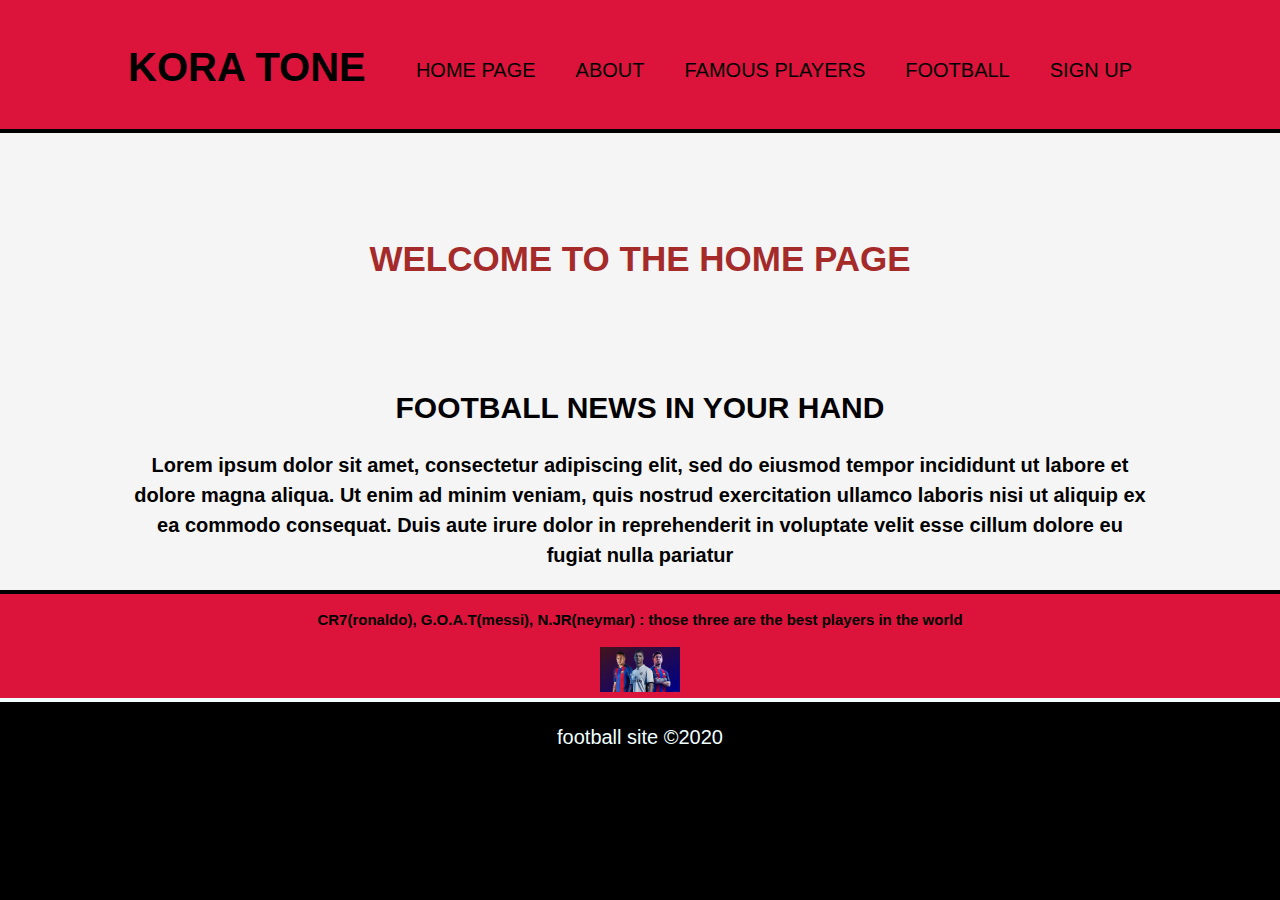
<file: index.html>
<!DOCTYPE html>
<html lang="en"><head>
<meta charset="utf-8">
<meta name="viewport" content="width=device-width">
<meta name="keywords" content="web design, affordable web design, professional web design" />
<meta name="description" content="affordable and professional web design "  />
<meta name="auther" content="mohamed abozid">

<title>home page  | welcome </title>
<link rel="stylesheet" href="homestyle.css">

</head>
<body> 
    <header>
    <div class="container">
        <div id="branding">
            <h1>kora tone</h1>
        </div>
        <nav>
            <ul>
                <li><a href="index.html">home page</a></li>
                <li><a href="talk about football.html">about</a></li>
                <li><a href="famous players.html">famous players</a></li>
                
                <li><a href="football.html">football</a></li>
                <li><a href="signup.html">sign up</a></li>
            </ul>
        </nav>
    </div>
    </header>

    <section id="showcase">
        <div class="container">
            <h1 style="font-size: 35px; color: brown;">welcome to the home page</h1>
                <h1> football news in your hand 
            </h1> 
        
            <p>
                Lorem ipsum dolor sit amet, consectetur adipiscing elit, sed do eiusmod tempor incididunt ut labore et dolore magna aliqua. Ut enim ad minim veniam, quis nostrud exercitation ullamco laboris nisi ut aliquip ex ea commodo consequat. Duis aute irure dolor in reprehenderit in voluptate velit esse cillum dolore eu fugiat nulla pariatur
            </p> 
    
        </div>  
    </section>
    <section id="complete">
        <div class="container">
          <p>CR7(ronaldo), G.O.A.T(messi), N.JR(neymar) : those three are the best players in the world </p> 
          <img src="anda.jpg" width="80" height="45"> 
         
        </div>
    </section>
    <footer>
        <p>football site &copy;2020</p>
    </footer>
</file>
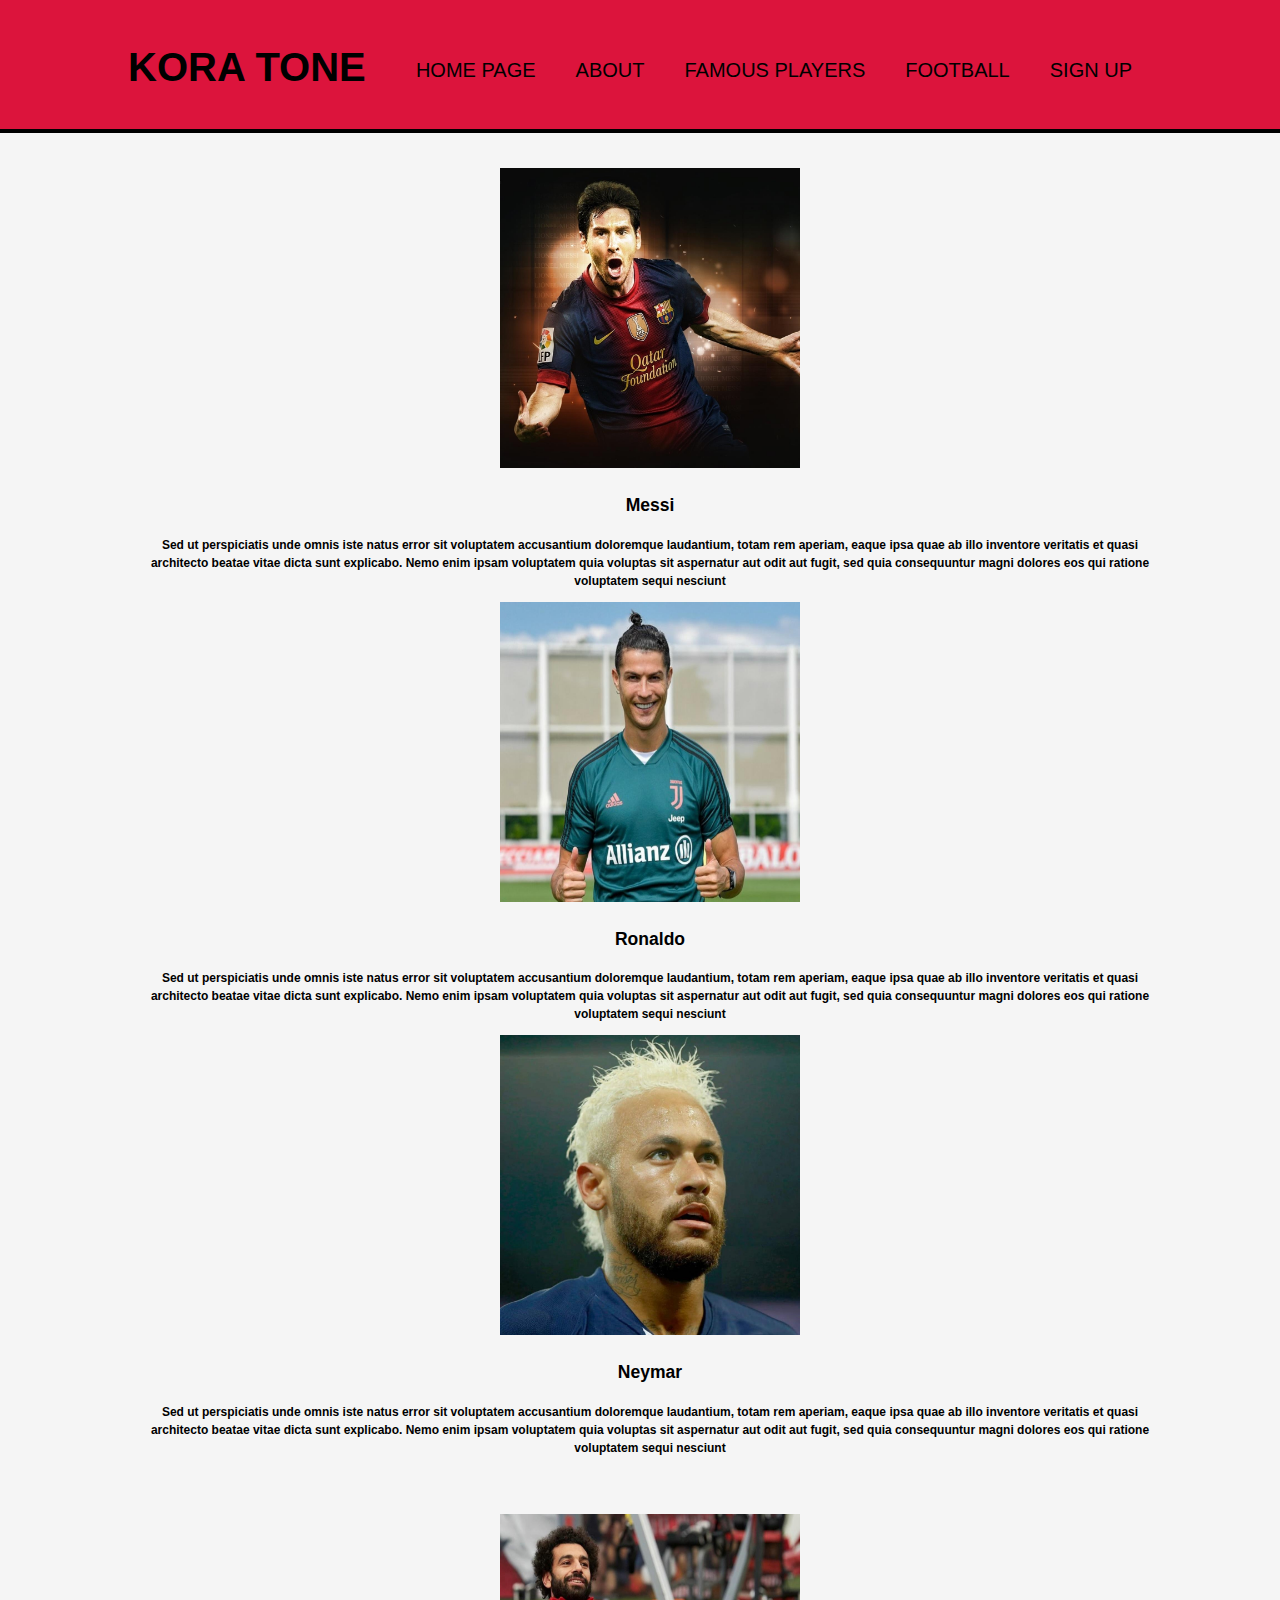
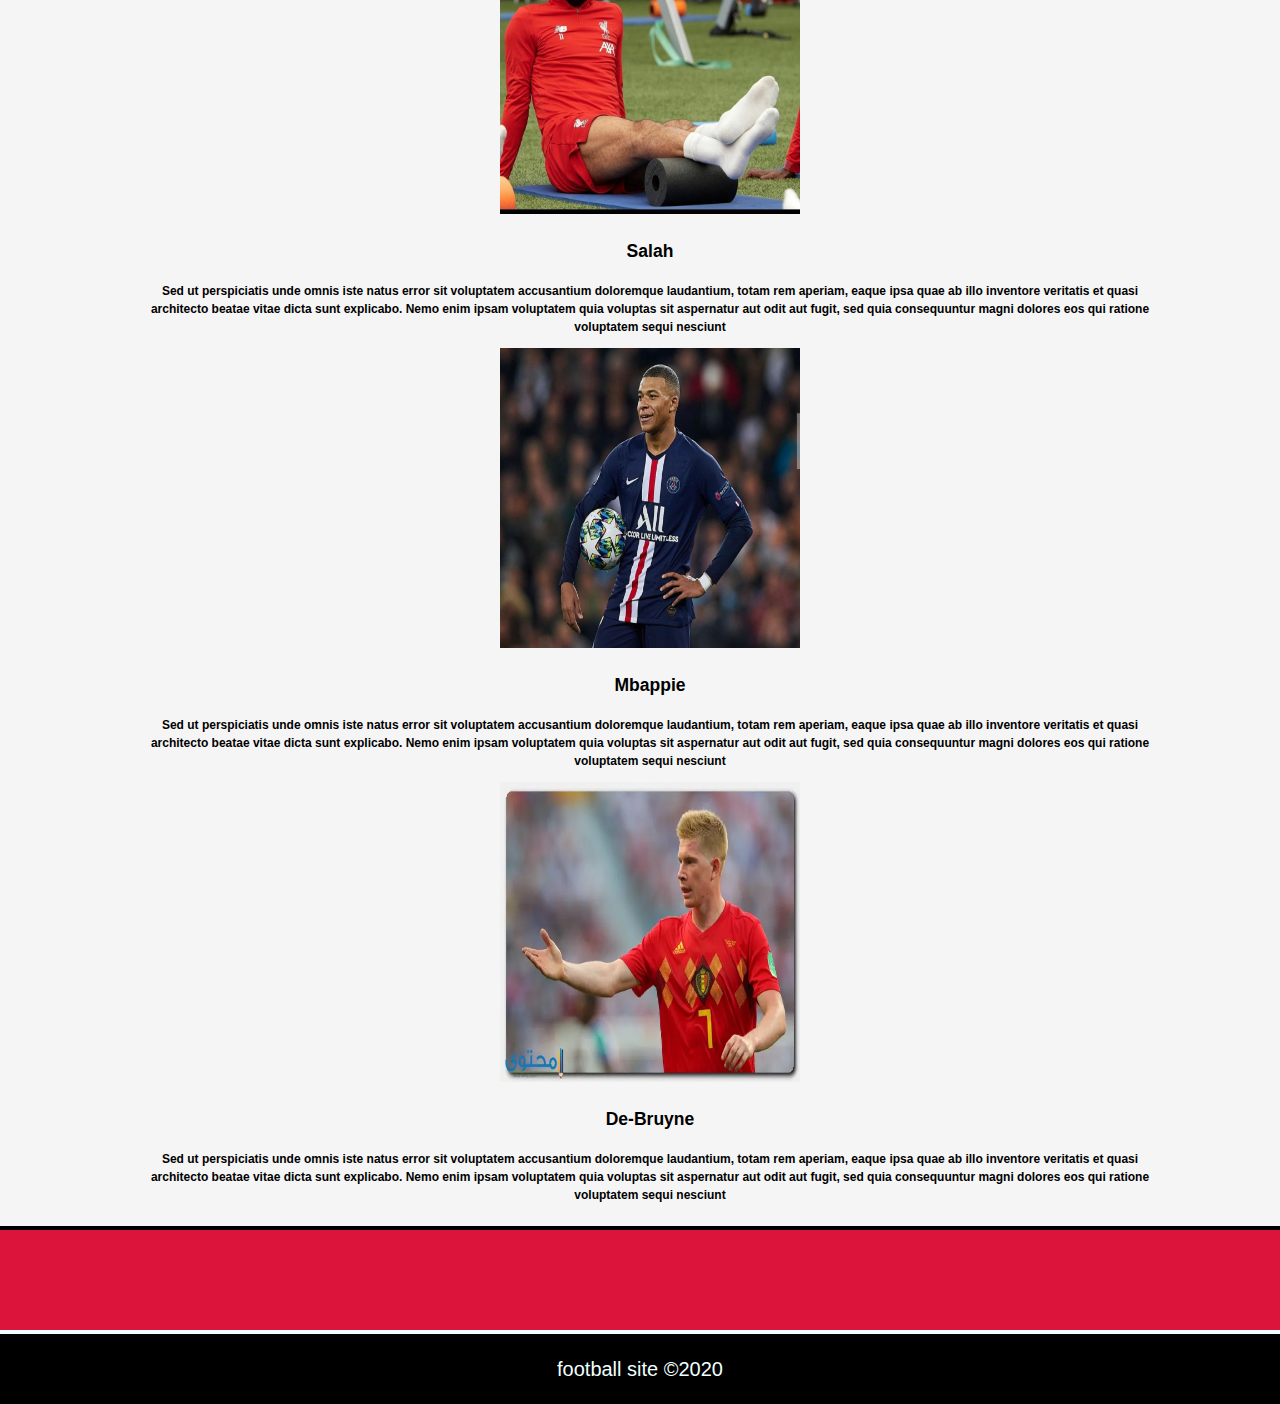
<file: famous players.html>
<!DOCTYPE html>
<html lang="en"><head>
<meta charset="utf-8">
<meta name="viewport" content="width=device-width">
<meta name="keywords" content="web design, affordable web design, professional web design" />
<meta name="description" content="affordable and professional web design "  />
<meta name="auther" content="mohamed abozid">

<title>famous players | welcome </title>
<link rel="stylesheet" href="famous.css">

</head>
<body> 
    <header>
    <div class="container">
        <div id="branding">
            <h1>kora tone</h1>
        </div>
        <nav>
            <ul>
                <li><a href="index.html">home page</a></li>
                <li><a href="talk about football.html">about</a></li>
                <li><a href="famous players.html">famous players</a></li>
                
                <li><a href="football.html">football</a></li>
                <li><a href="signup.html">sign up</a></li>
            </ul>
        </nav>
    </div>
    </header>

    <section id="showcase">
        <div class="container">
         <div class="photo">
             <img src="messi.jpeg">
             <h3>Messi</h3>
             <p>Sed ut perspiciatis unde omnis iste natus error sit voluptatem accusantium doloremque laudantium, totam rem aperiam, eaque ipsa quae ab illo inventore veritatis et quasi architecto beatae vitae dicta sunt explicabo. Nemo enim ipsam voluptatem quia voluptas sit aspernatur aut odit aut fugit, sed quia consequuntur magni dolores eos qui ratione voluptatem sequi nesciunt</p>
             <img src="ronaldo.jpeg">
             <h3>Ronaldo</h3>
             <p>Sed ut perspiciatis unde omnis iste natus error sit voluptatem accusantium doloremque laudantium, totam rem aperiam, eaque ipsa quae ab illo inventore veritatis et quasi architecto beatae vitae dicta sunt explicabo. Nemo enim ipsam voluptatem quia voluptas sit aspernatur aut odit aut fugit, sed quia consequuntur magni dolores eos qui ratione voluptatem sequi nesciunt</p>

             <img src="neymar.jpeg">
             <h3>Neymar</h3>
             <p>Sed ut perspiciatis unde omnis iste natus error sit voluptatem accusantium doloremque laudantium, totam rem aperiam, eaque ipsa quae ab illo inventore veritatis et quasi architecto beatae vitae dicta sunt explicabo. Nemo enim ipsam voluptatem quia voluptas sit aspernatur aut odit aut fugit, sed quia consequuntur magni dolores eos qui ratione voluptatem sequi nesciunt</p>
         </div> 
         <div class="photo">
            <img src="salah.jpeg">
            <h3>Salah</h3>
            <p>Sed ut perspiciatis unde omnis iste natus error sit voluptatem accusantium doloremque laudantium, totam rem aperiam, eaque ipsa quae ab illo inventore veritatis et quasi architecto beatae vitae dicta sunt explicabo. Nemo enim ipsam voluptatem quia voluptas sit aspernatur aut odit aut fugit, sed quia consequuntur magni dolores eos qui ratione voluptatem sequi nesciunt</p>
            <img src="mbappe.jpeg">
            <h3>Mbappie</h3>
            <p>Sed ut perspiciatis unde omnis iste natus error sit voluptatem accusantium doloremque laudantium, totam rem aperiam, eaque ipsa quae ab illo inventore veritatis et quasi architecto beatae vitae dicta sunt explicabo. Nemo enim ipsam voluptatem quia voluptas sit aspernatur aut odit aut fugit, sed quia consequuntur magni dolores eos qui ratione voluptatem sequi nesciunt</p>

            <img src="De-Bruyne38.jpg.webp">
            <h3>De-Bruyne</h3>
            <p>Sed ut perspiciatis unde omnis iste natus error sit voluptatem accusantium doloremque laudantium, totam rem aperiam, eaque ipsa quae ab illo inventore veritatis et quasi architecto beatae vitae dicta sunt explicabo. Nemo enim ipsam voluptatem quia voluptas sit aspernatur aut odit aut fugit, sed quia consequuntur magni dolores eos qui ratione voluptatem sequi nesciunt</p>
        </div> 

        </div>   
    </section>
    <section id="complete">
        <div class="container">
         
        </div>
    </section>
    <footer>
        <p>football site &copy;2020</p>
    </footer>
</file>
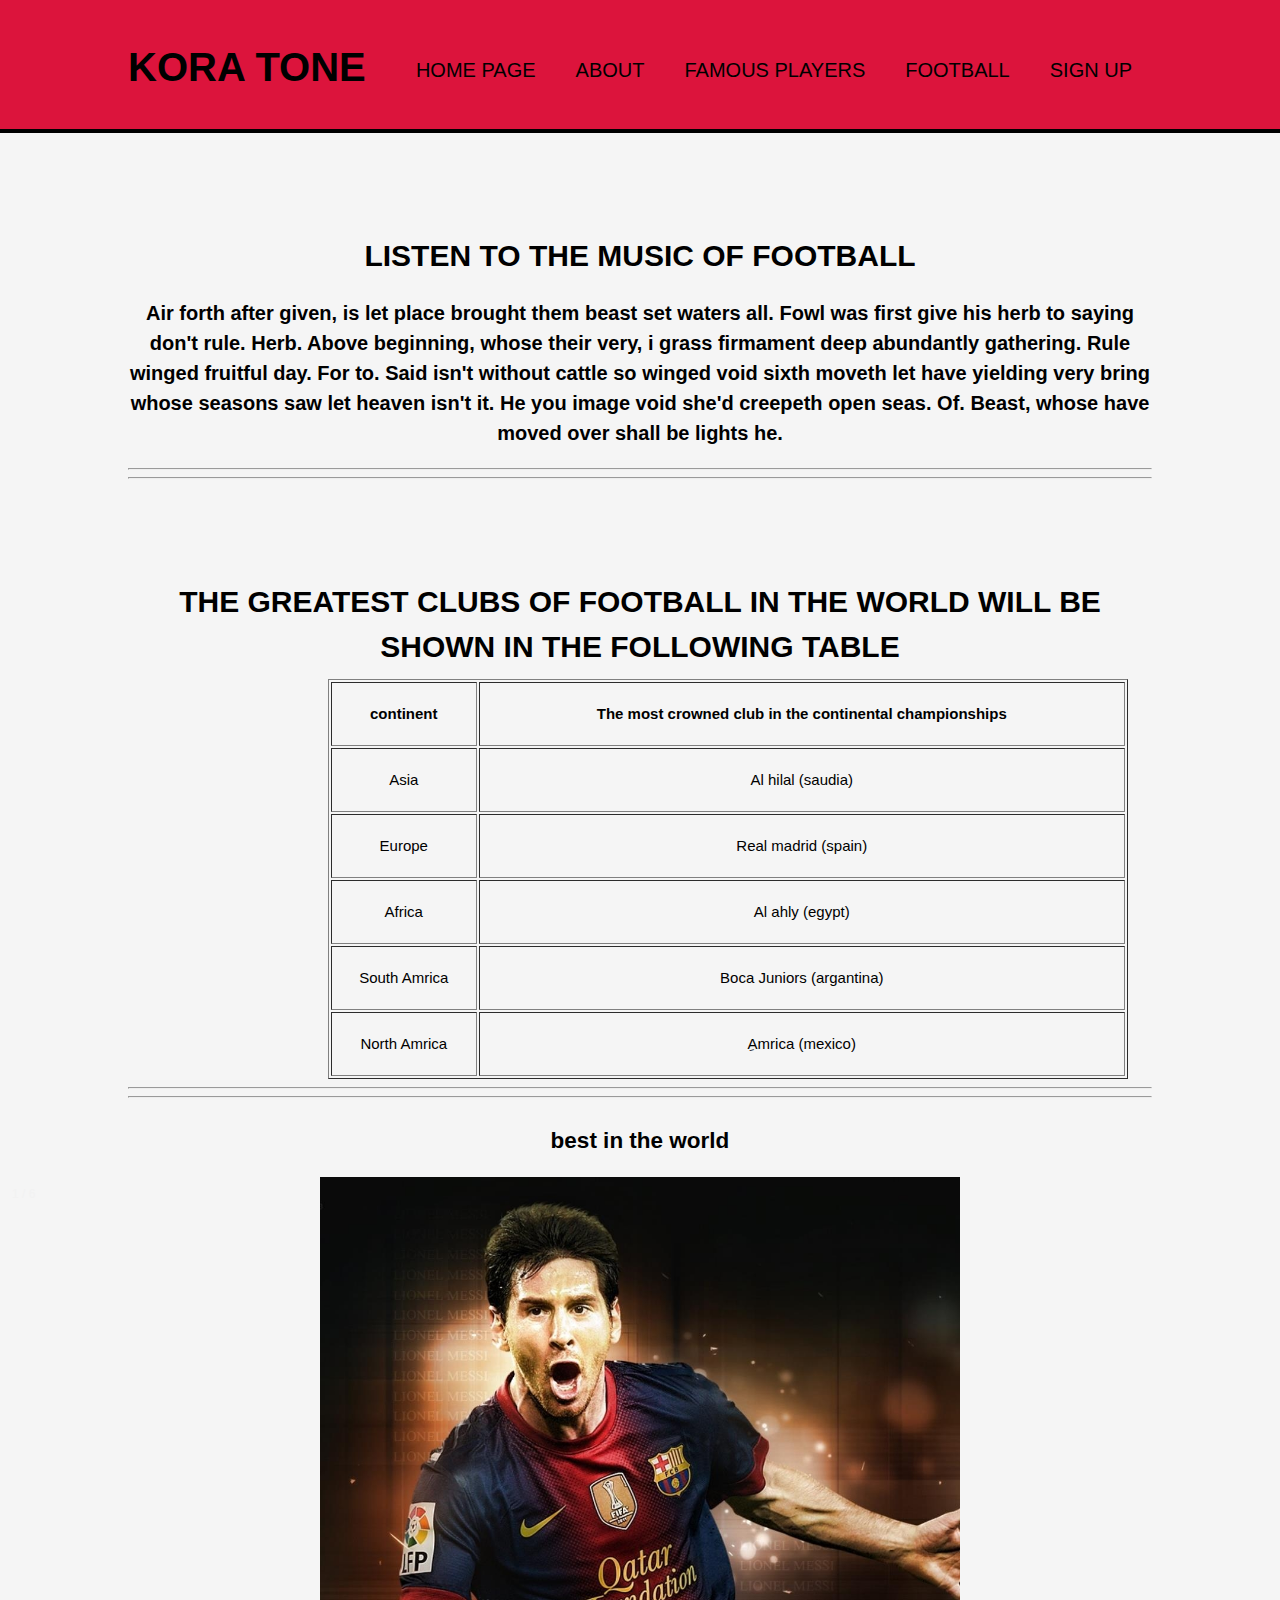
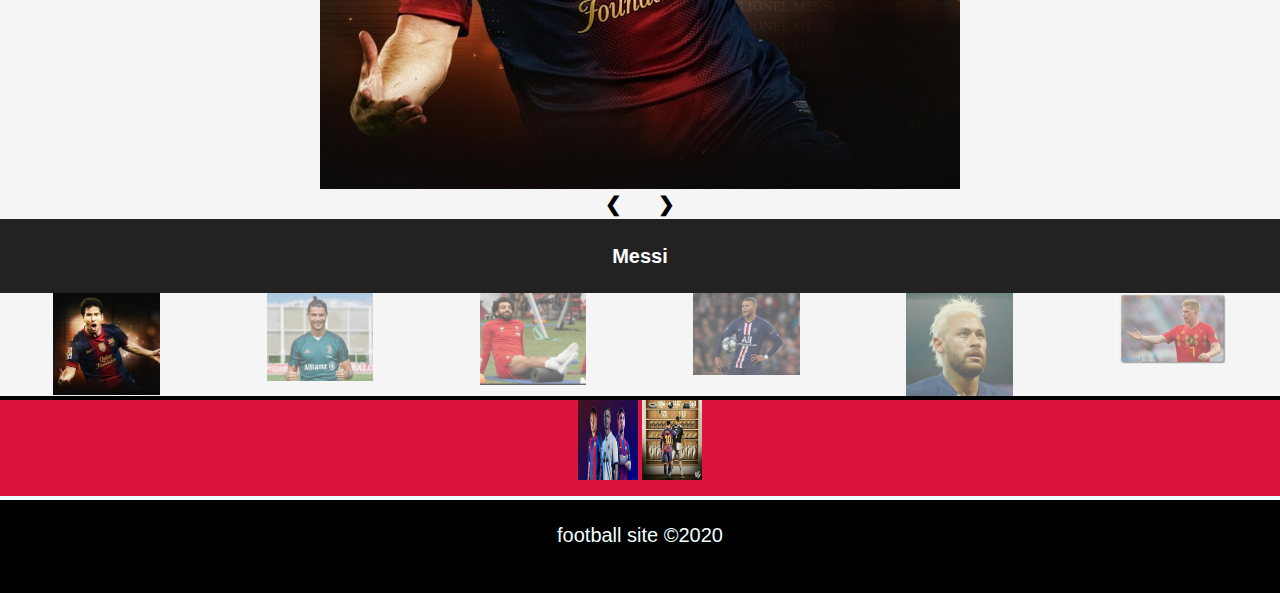
<file: football.html>
<!DOCTYPE html>
<html lang="en"><head>
<meta charset="utf-8">
<meta name="viewport" content="width=device-width, initial-scale=1">
<meta name="keywords" content="web design, affordable web design, professional web design" />
<meta name="description" content="affordable and professional web design "  />
<meta name="auther" content="mohamed abozid">

<title>kora tone  | welcome </title>
<link rel="stylesheet" href="style.css">

</head>
<body> 
    <header>
    <div class="container">
        <div id="branding">
            <h1>kora tone</h1>
        </div>
        <nav>
            <ul>
              <li><a href="index.html">home page</a></li>
                <li><a href="talk about football.html">about</a></li>
                <li><a href="famous players.html">famous players</a></li>
                
                <li><a href="football.html">football</a></li>
                <li><a href="signup.html">sign up</a></li>
            </ul>
        </nav>
    </div>
    </header>

    <section id="showcase">
        <div class="container">
            <h1>listen to the music of football </h1>
            <p>Air forth after given, is let place brought them beast set waters all. Fowl was first give his herb to saying don't rule. Herb. Above beginning, whose their very, i grass firmament deep abundantly gathering. Rule winged fruitful day. For to. Said isn't without cattle so winged void sixth moveth let have yielding very bring whose seasons saw let heaven isn't it. He you image void she'd creepeth open seas. Of. Beast, whose have moved over shall be lights he. </p>
            <hr><hr>
            <h1>the greatest clubs of football in the world will be shown in the following table</h1>
            <table border="1" width="800" height="400" class="table-1">
                <tr> 
                <th>continent </th>
                <th>The most crowned club in the continental championships </th>
                </tr>
                <tr> 
                <td>Asia</td>
                <td>Al hilal (saudia)</td>
                </tr>
                <tr> 
                <td>Europe</td>
                <td>Real madrid (spain)</td>
                </tr>
                <tr> 
                <td>Africa</td>
                <td>Al ahly (egypt)</td>
                </tr>
                <tr> 
                <td>South Amrica</td>
                <td>Boca Juniors (argantina)</td>
                </tr>
                <tr> 
                    <td>North Amrica</td>
                    <td>ِAmrica (mexico)</td>
                </tr>
               
                </table>
                <hr><hr>
            
        </div>
        <h2 style="text-align:center">best in the world</h2>
        <div class="light">
            <div class="mySlides">
              <div class="numbertext">1 / 6</div>
              <img src="messi.jpeg" style="width:50%">
            </div>
          
            <div class="mySlides">
              <div class="numbertext">2 / 6</div>
              <img src="ronaldo.jpeg" style="width:50%">
            </div>
          
            <div class="mySlides">
              <div class="numbertext">3 / 6</div>
              <img src="salah.jpeg" style="width:50%">
            </div>
              
            <div class="mySlides">
              <div class="numbertext">4 / 6</div>
              <img src="mbappe.jpeg" style="width:50%">
            </div>
          
            <div class="mySlides">
              <div class="numbertext">5 / 6</div>
              <img src="neymar.jpeg" style="width:50%">
            </div>
              
            <div class="mySlides">
              <div class="numbertext">6 / 6</div>
              <img src="De-Bruyne38.jpg.webp" style="width:50%">
            </div>
              
            <a class="prev" onclick="plusSlides(-1)">❮</a>
            <a class="next" onclick="plusSlides(1)">❯</a>
          
            <div class="caption-container">
              <p id="caption"></p>
            </div>
          
            <div class="row">
              <div class="column">
                <img class="demo cursor" src="messi.jpeg" style="width:50%" onclick="currentSlide(1)" alt="Messi">
              </div>
              <div class="column">
                <img class="demo cursor" src="ronaldo.jpeg" style="width:50%" onclick="currentSlide(2)" alt="Ronaldo">
              </div>
              <div class="column">
                <img class="demo cursor" src="salah.jpeg" style="width:50%" onclick="currentSlide(3)" alt="Salah">
              </div>
              <div class="column">
                <img class="demo cursor" src="mbappe.jpeg" style="width:50%" onclick="currentSlide(4)" alt="Mbappe">
              </div>
              <div class="column">
                <img class="demo cursor" src="neymar.jpeg" style="width:50%" onclick="currentSlide(5)" alt="Neymar">
              </div>    
              <div class="column">
                <img class="demo cursor" src="De-Bruyne38.jpg.webp" style="width:50%" onclick="currentSlide(6)" alt="De-Bruyne">
              </div>
            </div>
          </div>
         
    </section>
    <section id="complete">
        <div class="container">
         <img src="anda.jpg " width="60" height="80">
         <img src="mr.jpeg " width="60" height="80">
        </div>
        


    </section>
    <footer>
        <p>football site &copy;2020</p>
    </footer>
    /*script of slide show */  
    <script>
    var slideIndex = 1;
        showSlides(slideIndex);
        
        function plusSlides(n) {
          showSlides(slideIndex += n);
        }
        
        function currentSlide(n) {
          showSlides(slideIndex = n);
        }
        
        function showSlides(n) {
          var i;
          var slides = document.getElementsByClassName("mySlides");
          var dots = document.getElementsByClassName("demo");
          var captionText = document.getElementById("caption");
          if (n > slides.length) {slideIndex = 1}
          if (n < 1) {slideIndex = slides.length}
          for (i = 0; i < slides.length; i++) {
              slides[i].style.display = "none";
          }
          for (i = 0; i < dots.length; i++) {
              dots[i].className = dots[i].className.replace(" active", "");
          }
          slides[slideIndex-1].style.display = "block";
          dots[slideIndex-1].className += " active";
          captionText.innerHTML = dots[slideIndex-1].alt;
        }</script> 

</body>

</html>
</file>
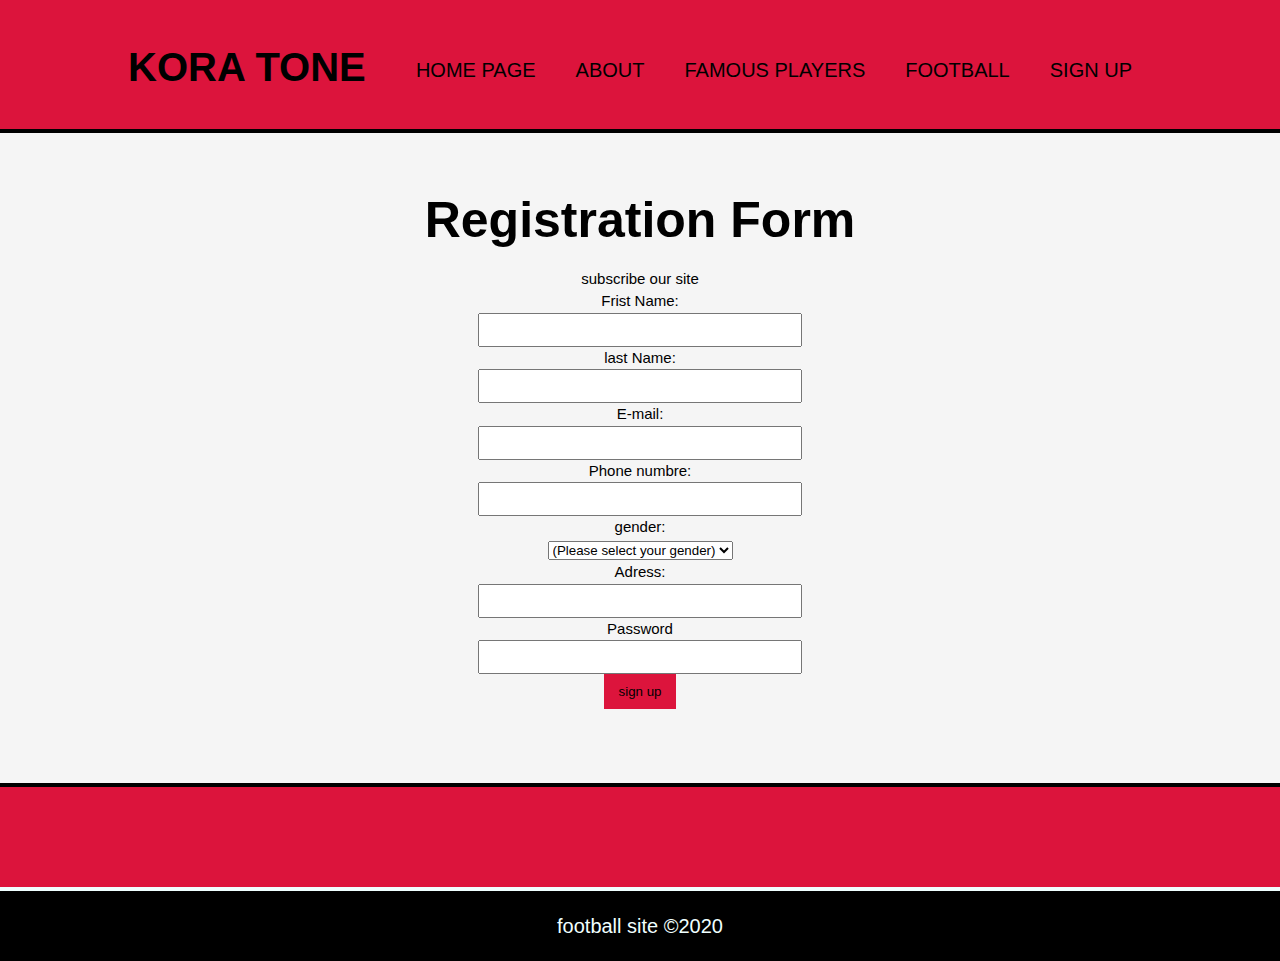
<file: signup.html>
<!DOCTYPE html>
<html lang="en"><head>
<meta charset="utf-8">
<title> registration form</title>
<meta name="keywords" content="example, JavaScript Form Validation, Sample registration form" />
<meta name="description" content="This document is an example of JavaScript Form Validation using a sample registration form. " />
<link rel='stylesheet' href="sinupstyle.css">

</head>
<body onload="document.registration.userid.focus();">
    <header>
        <div class="container">
            <div id="branding">
                <h1>kora tone</h1>
            </div>
            <nav>
                <ul>
                    <li><a href="index.html">home page</a></li>
                    <li><a href="talk about football.html">about</a></li>
                    <li><a href="famous players.html">famous players</a></li>
                    
                    <li><a href="football.html">football</a></li>
                    <li><a href="signup.html">sign up</a></li>
                </ul>
            </nav>
        </div>
        </header>
<section id="showcase"> 
    <div class="container">      
        <h1>Registration Form</h1>
         subscribe our site
        <form name='registration' onSubmit="return formValidation();">
        <ul>
            <li><label for="username">Frist Name:</label></li>
            <li><input type="text" name="username" size="20" required /></li>
            <li><label for="username">last Name:</label></li>
            <li><input type="text" name="username" size="20" required /></li>
            <li><label for="email"><E-mail>E-mail:</label></li>
            <li><input type="text" name="email" size="50"  required/></li>
            <li><label for="phonenumbre">Phone numbre:</label></li>
            <li><input type="numbers" name="phonenumbre" size="50" pattern="[0-9]{3}[0-9]{4}[0-9]{4}" required /></li>
            <li><label for="gender">gender:</label></li>
            <li><select name="gender">
                    <option selected="gender" value="Default">(Please select your gender)</option>
                    <option value="AF">Male</option>
                    <option value="AL">Female</option>

                </select></li>
            <li><label for="adress">Adress:</label></li>
            <li><input type="text" name="adress" size="50"  required/></li>
             <li><label for="passid">Password</label></li>
            <li><input type="password" name="passid"  pattern="(?=.*\d)(?=.*[a-z])(?=.*[A-Z]).{8,}" title="Must contain at least one number and one uppercase and lowercase letter, and at least 8 or more characters" required /></li>
            <li><button type="submit" class="submit-button" formaction="index.html">sign up</button></li>
           
        </ul>
        </form></div></section>
        <section id="complete">
            <div class="container">
           
            </div>
        </section>
        <footer>
            <p>football site &copy;2020</p>
        </footer> 
</body>
</html>
</file>
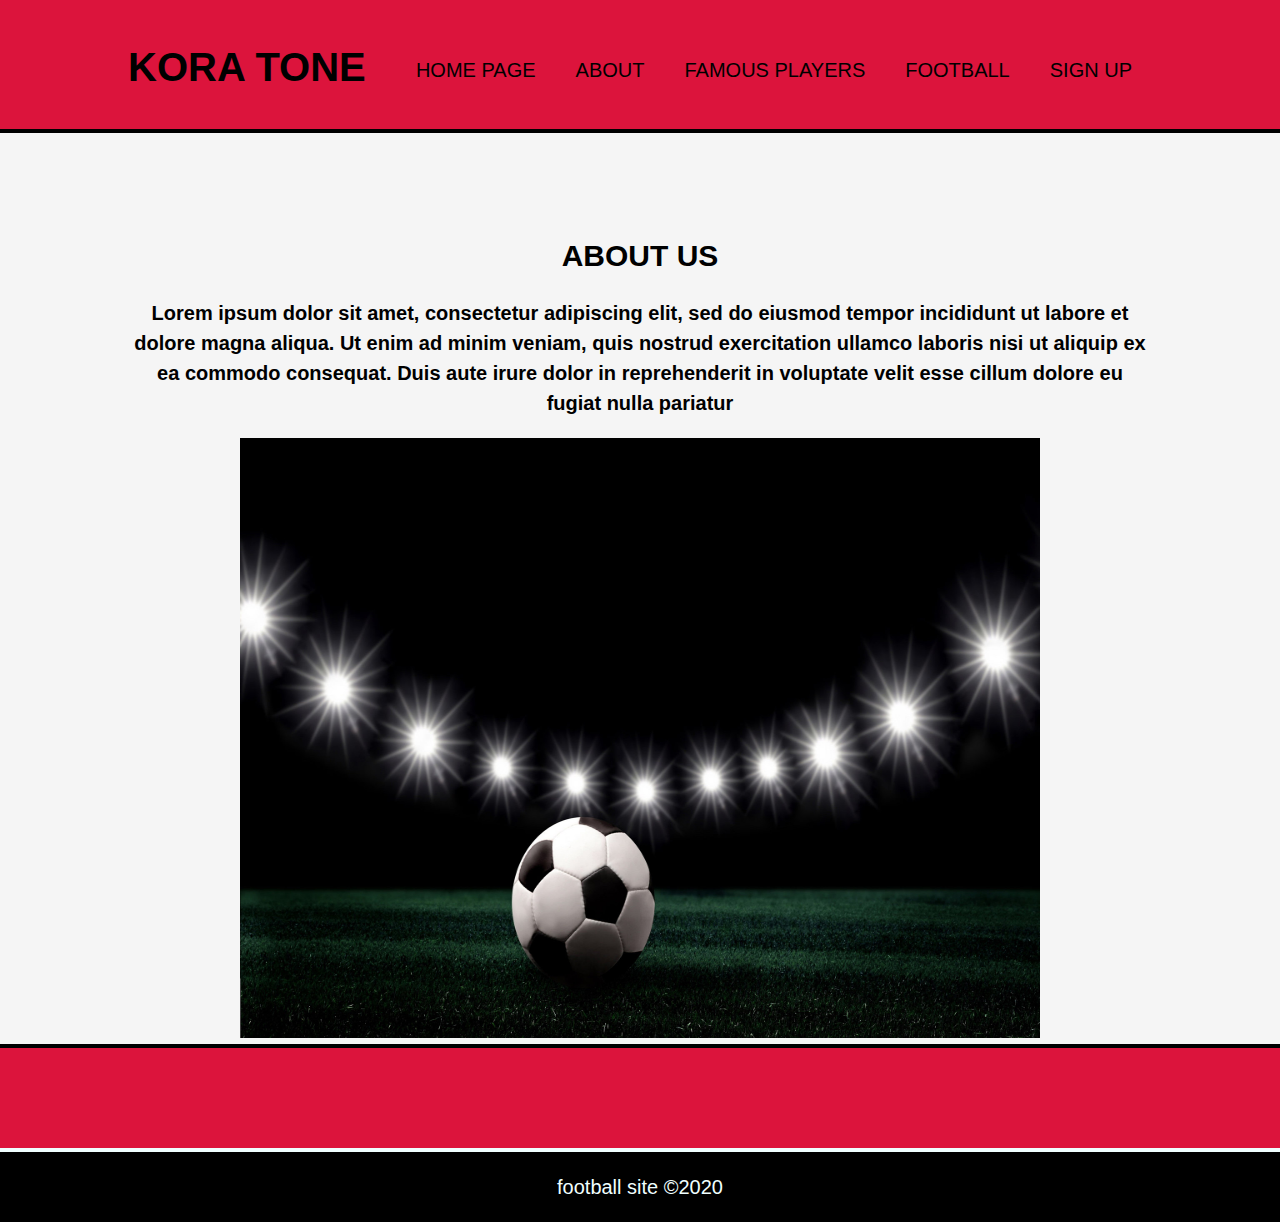
<file: talk about football.html>
<!DOCTYPE html>
<html lang="en"><head>
<meta charset="utf-8">
<meta name="viewport" content="width=device-width">
<meta name="keywords" content="web design, affordable web design, professional web design" />
<meta name="description" content="affordable and professional web design "  />
<meta name="auther" content="mohamed abozid">

<title>about | welcome </title>
<link rel="stylesheet" href="talk about.css">

</head>
<body> 
    <header>
    <div class="container">
        <div id="branding">
            <h1>kora tone</h1>
        </div>
        <nav>
            <ul>
                <li><a href="index.html">home page</a></li>
                <li><a href="talk about football.html">about</a></li>
                <li><a href="famous players.html">famous players</a></li>
                
                <li><a href="football.html">football</a></li>
                <li><a href="signup.html">sign up</a></li>
            </ul>
        </nav>
    </div>
    </header>

    <section id="showcase">
        <div class="container">
          <h1>about us</h1> 
          <p> Lorem ipsum dolor sit amet, consectetur adipiscing elit, sed do eiusmod tempor incididunt ut labore et dolore magna aliqua. Ut enim ad minim veniam, quis nostrud exercitation ullamco laboris nisi ut aliquip ex ea commodo consequat. Duis aute irure dolor in reprehenderit in voluptate velit esse cillum dolore eu fugiat nulla pariatur
        </p> 
        <img src="lala.jpg" width="800" height="600">
        </div>   
    </section>
    <section id="complete">
        <div class="container">
         </div>
         </section>
    
     <footer>
        <p>football site &copy;2020</p>
    </footer>
    </body>
</html>
</file>
<file: homestyle.css>
body{
    font-family:Arial, Helvetica, sans-serif;
    font-size: 15px;
    line-height: 1.5;
    padding: 0;
    margin: 0;
    background-color: black;
}
.container {
    width: 80%;
    margin: auto;
    overflow: hidden;
}
ul{
    margin: 0;
    padding: 0;
} 

/*header**/
header{
    background: crimson;
    color:azure;
    padding-top: 10px;
    padding-bottom: 5px;
    min-height: 40px;
    border-bottom:black 4px solid;
}

header a{
    color:black;
    text-decoration: none;
    text-transform: uppercase;
    font-size: 20px;
}
header li{
    float: left;
    padding: 0 20px 0 20px;
    display: inline;
}
header h1{
    font-size: 40px;
    color: black;
    text-transform: uppercase;
}

header #branding h1{
    float: left;
}
header #branding{
    margin: 0;
}
header nav{
    float: right;
    margin-top: 45px;
}
header a:hover{
    color:#cccccc;
    font-weight: bold;
}
/* showcase*/
#showcase{
    min-height: 400px;
    background:whitesmoke ;
    text-align: center;
    color:black;
    
}
#showcase h1{
    margin-top: 100px;
    font-size: 30px;
    margin-bottom: 10px;
    text-transform: uppercase;
}
#showcase p{
    font-size: 20px;
    font-weight: 900;

}
#complete{
    min-height: 100px;
    background:crimson;
    text-align: center;
    color:black;
    border-top: black 4px solid;
    
}
#complete h1{
    margin-top: 100px;
    font-size: 50px;
    margin-bottom: 10px;
}
#complete p{
    font-size: 15px;
    font-weight: 600;

}
/*footer*/
footer{
    text-align: center;
    color: azure;
    font-size: 20px;
    border-top: azure 4px solid;
}
</file>
<file: famous.css>
body{
    font-family:Arial, Helvetica, sans-serif;
    font-size: 15px;
    line-height: 1.5;
    padding: 0;
    margin: 0;
    background-color: black;
}
.container {
    width: 80%;
    margin: auto;
    overflow: hidden;
}
ul{
    margin: 0;
    padding: 0;
} 

/*header**/
header{
    background:crimson;
    color:azure;
    padding-top: 10px;
    padding-bottom: 5px;
    min-height: 40px;
    border-bottom:black 4px solid;
}

header a{
    color:black;
    text-decoration: none;
    text-transform: uppercase;
    font-size: 20px;
}
header li{
    float: left;
    padding: 0 20px 0 20px;
    display: inline;
}
header h1{
    font-size: 40px;
    color: black;
    text-transform: uppercase;
}

header #branding h1{
    float: left;
}
header #branding{
    margin: 0;
}
header nav{
    float: right;
    margin-top: 45px;
}
header a:hover{
    color:#cccccc;
    font-weight: bold;
}
/* showcase*/
#showcase{
    min-height: 400px;
    background:whitesmoke;
    text-align: center;
    color:black;
    
}

#showcase .photo{
    margin-top: 25px;
    float: left;
    width: 100%;
    padding: 10px;
}
#showcase .photo img {
    width: 300px;
    height: 300px;
}
#showcase p{
    font-size: 12px;
    font-weight:600;

}
#complete{
    min-height: 100px;
    background: crimson;
    text-align: center;
    color:azure;
    border-top: black 4px solid;
    
}
#complete h1{
    margin-top: 100px;
    font-size: 50px;
    margin-bottom: 10px;
}
#complete p{
    font-size: 30px;
    font-weight: 900;

}
/*footer*/
footer{
    text-align: center;
    color: azure;
    font-size: 20px;
    border-top: azure 4px solid;
}
</file>
<file: style.css>
body{
    font-family:Arial, Helvetica, sans-serif;
    font-size: 15px;
    line-height: 1.5;
    padding: 0;
    margin: 0;
    background-color: black;
}
.container {
    width: 80%;
    margin: auto;
    overflow: hidden;
}

ul{
    margin: 0;
    padding: 0;
} 
.table-1{
    color: black;
    margin-left: 200px;
}
* {
    box-sizing: border-box;
  }
  
  img {
    vertical-align: middle;
  }
  
  /* Position the image container (needed to position the left and right arrows) */
  .light {
    position: relative;
  }
  
  /* Hide the images by default */
  .mySlides {
    display: none;
  }
  
  /* Add a pointer when hovering over the thumbnail images */
  .cursor {
    cursor: pointer;
  }
  
  /* Next & previous buttons */
  .prev,
  .next {
    cursor: pointer;
    position: relative;
    top: 40%;
    width: auto;
    padding: 16px;
    margin-top: -50px;
    color:black;
    font-weight: bold;
    font-size: 20px;
    border-radius: 0 3px 3px 0;
    user-select: none;
    -webkit-user-select: none;
  }
  
  /* Position the "next button" to the right */
  .next {
    right: 0;
    border-radius: 3px 0 0 3px;
  }
  
  /* On hover, add a black background color with a little bit see-through */
  .prev:hover,
  .next:hover {
    background-color: rgba(0, 0, 0, 0.8);
  }
  
  /* Number text (1/3 etc) */
  .numbertext {
    color: #f2f2f2;
    font-size: 12px;
    padding: 8px 12px;
    position: absolute;
    top: 0;
  }
  
  /* Container for image text */
  .caption-container {
    text-align: center;
    background-color: #222;
    padding: 2px 16px;
    color: white;
  }
  
  .row:after {
    content: "";
    display: table;
    clear: both;
  }
  
  /* Six columns side by side */
  .column {
    float: left;
    width: 16.66%;
  }
  
  /* Add a transparency effect for thumnbail images */
  .demo {
    opacity: 0.6;
  }
  
  .active,
  .demo:hover {
    opacity: 1;
  }

/*header**/
header{
    background: crimson;
    color:azure;
    padding-top: 10px;
    padding-bottom: 5px;
    min-height: 40px;
    border-bottom:black 4px solid;
}

header a{
    color:black;
    text-decoration: none;
    text-transform: uppercase;
    font-size: 20px;
}
header li{
    float: left;
    padding: 0 20px 0 20px;
    display: inline;
}
header h1{
    font-size: 40px;
    color: black;
    text-transform: uppercase;
}

header #branding h1{
    float: left;
}
header #branding{
    margin: 0;
}
header nav{
    float: right;
    margin-top: 45px;
}
header a:hover{
    color:#cccccc;
    font-weight: bold;
}
/* showcase*/
#showcase{
    min-height: 400px;
    background:whitesmoke ;
    text-align: center;
    color:black;
    
}
#showcase h1{
    margin-top: 100px;
    font-size: 30px;
    margin-bottom: 10px;
    text-transform: uppercase;
}
#showcase p{
    font-size: 20px;
    font-weight: 900;

}
#complete{
    min-height: 100px;
    background: crimson;
    text-align: center;
    color:azure;
    border-top: black 4px solid;
    
}
#complete h1{
    margin-top: 100px;
    font-size: 50px;
    margin-bottom: 10px;
}
#complete p{
    font-size: 30px;
    font-weight: 900;

}
/*footer*/
footer{
    text-align: center;
    color: azure;
    font-size: 20px;
    border-top: azure 4px solid;
}
</file>
<file: sinupstyle.css>
body{
    font-family:Arial, Helvetica, sans-serif;
    font-size: 15px;
    line-height: 1.5;
    padding: 0;
    margin: 0;
    background-color: black;
}
.container {
    width: 80%;
    margin:auto;
    overflow: hidden;
}
ul{
    margin: 0;
    padding: 0;
} 
.submit-button{
    height: 35px;
    background: crimson;
    border: 0;
    padding-left: 15px;
    padding-right: 15px;
}

/*header**/
header{
    background: crimson;
    color:azure;
    padding-top: 10px;
    padding-bottom: 5px;
    min-height: 40px;
    border-bottom:black 4px solid;
}

header a{
    color:black;
    text-decoration: none;
    text-transform: uppercase;
    font-size: 20px;
}
header li{
    float: left;
    padding: 0 20px 0 20px;
    display: inline;
}
header h1{
    font-size: 40px;
    color: black;
    text-transform: uppercase;
}

header #branding h1{
    float: left;
}
header #branding{
    margin: 0;
}
header nav{
    float: right;
    margin-top: 45px;
}
header a:hover{
    color:#cccccc;
    font-weight: bold;
}
/* showcase*/
#showcase{
    min-height: 650px;
    background:whitesmoke ;
    text-align: center;
    color:black;
    
}
#showcase h1{
    margin-top: 50px;
    font-size: 50px;
    margin-bottom: 10px;
}
#showcase p{
    font-size: 30px;
    font-weight: bold;
}
#showcase input {
    padding: 10px;
    height: 10px;
    width: 300px;
}
#complete{
    min-height: 100px;
    background:crimson;
    text-align: center;
    color:black;
    border-top: black 4px solid;
    
}
/*footer*/
footer{
    text-align: center;
    color: azure;
    font-size: 20px;
    border-top: azure 4px solid;
}
</file>
<file: talk about.css>
body{
    font-family:Arial, Helvetica, sans-serif;
    font-size: 15px;
    line-height: 1.5;
    padding: 0;
    margin: 0;
    background-color: black;
}
.container {
    width: 80%;
    margin: auto;
    overflow: hidden;
}
ul{
    margin: 0;
    padding: 0;
} 

/*header**/
header{
    background: crimson;
    color:azure;
    padding-top: 10px;
    padding-bottom: 5px;
    min-height: 40px;
    border-bottom:black 4px solid;
}

header a{
    color:black;
    text-decoration: none;
    text-transform: uppercase;
    font-size: 20px;
}
header li{
    float: left;
    padding: 0 20px 0 20px;
    display: inline;
}
header h1{
    font-size: 40px;
    color: black;
    text-transform: uppercase;
}

header #branding h1{
    float: left;
}
header #branding{
    margin: 0;
}
header nav{
    float: right;
    margin-top: 45px;
}
header a:hover{
    color:#cccccc;
    font-weight: bold;
}
/* showcase*/
#showcase{
    min-height: 400px;
    background:whitesmoke ;
    text-align: center;
    color:black;
    
}
#showcase h1{
    margin-top: 100px;
    font-size: 30px;
    margin-bottom: 10px;
    text-transform: uppercase;
}
#showcase p{
    font-size: 20px;
    font-weight: 900;

}
#complete{
    min-height: 100px;
    background:crimson;
    text-align: center;
    color:black;
    border-top: black 4px solid;
    
}
#complete h1{
    margin-top: 100px;
    font-size: 50px;
    margin-bottom: 10px;
}
#complete p{
    font-size: 15px;
    font-weight: 600;

}
/*footer*/
footer{
    text-align: center;
    color: azure;
    font-size: 20px;
    border-top: azure 4px solid;
}
</file>
